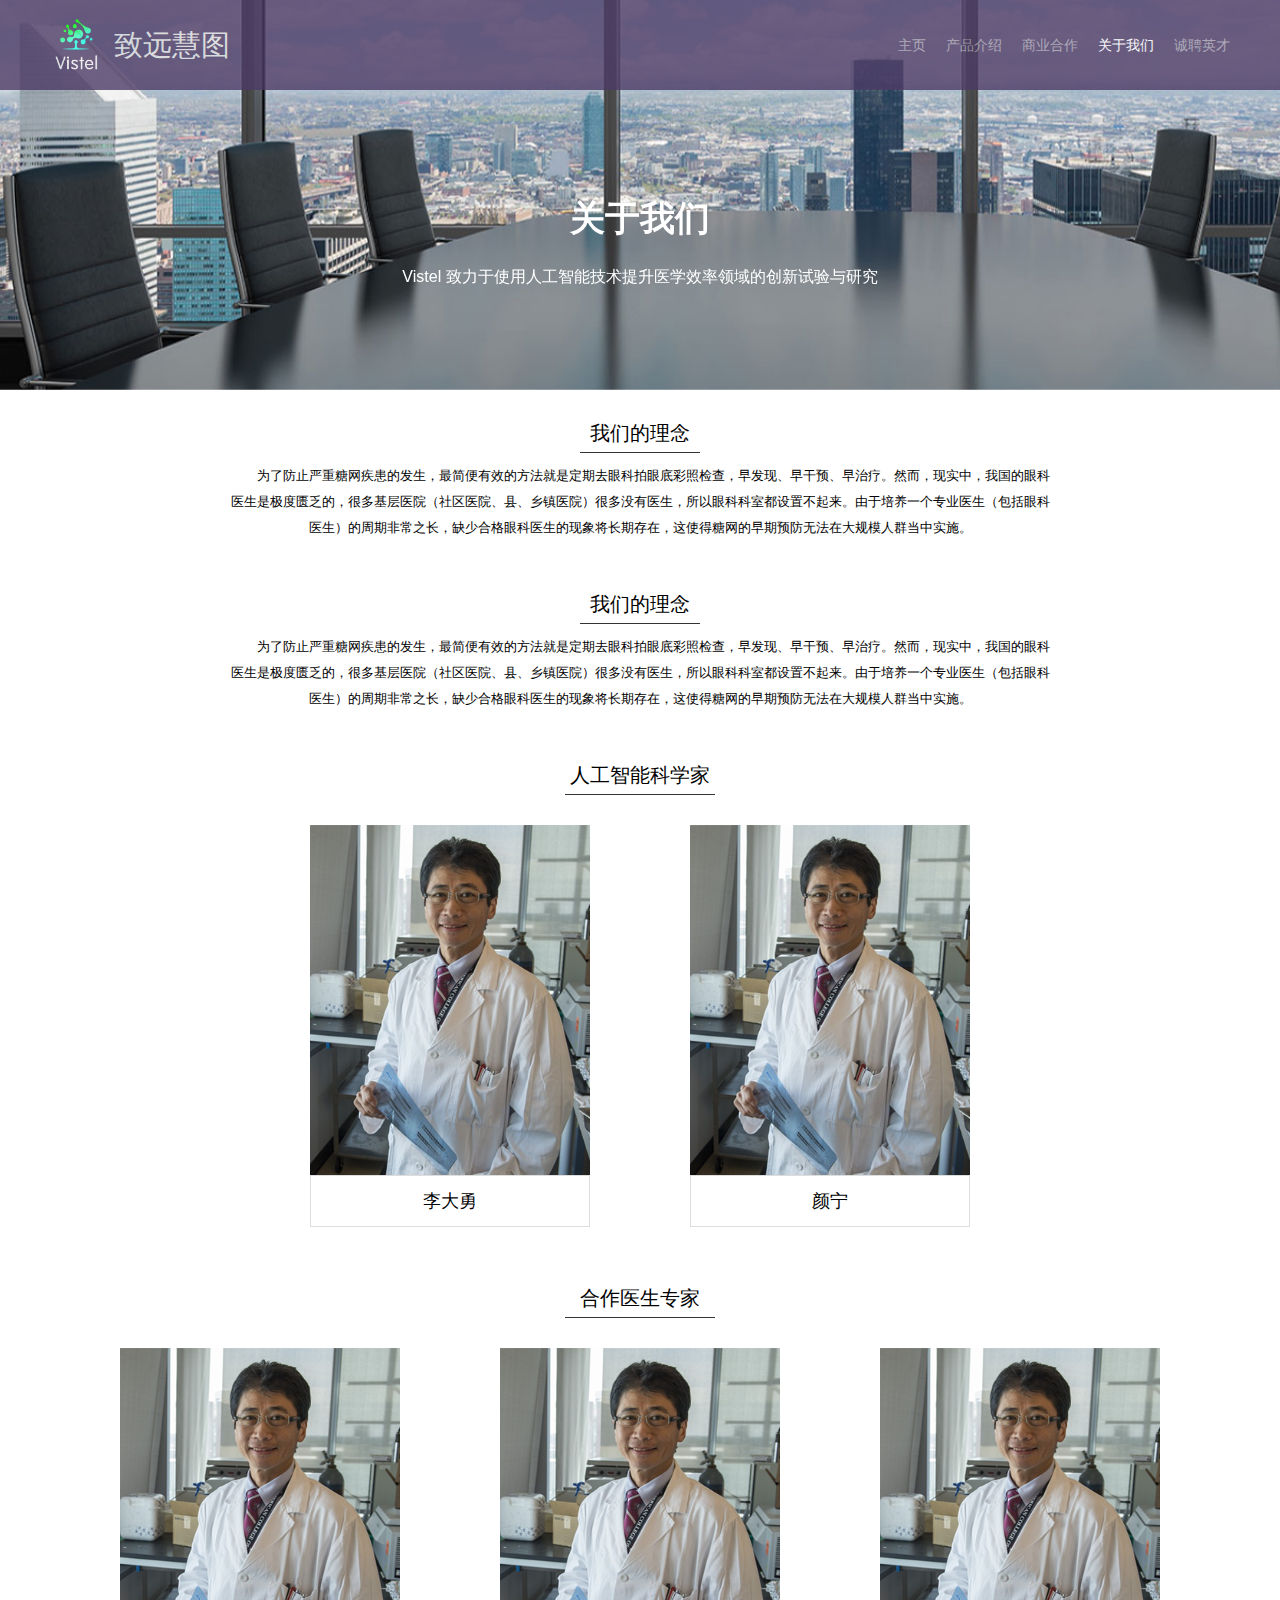
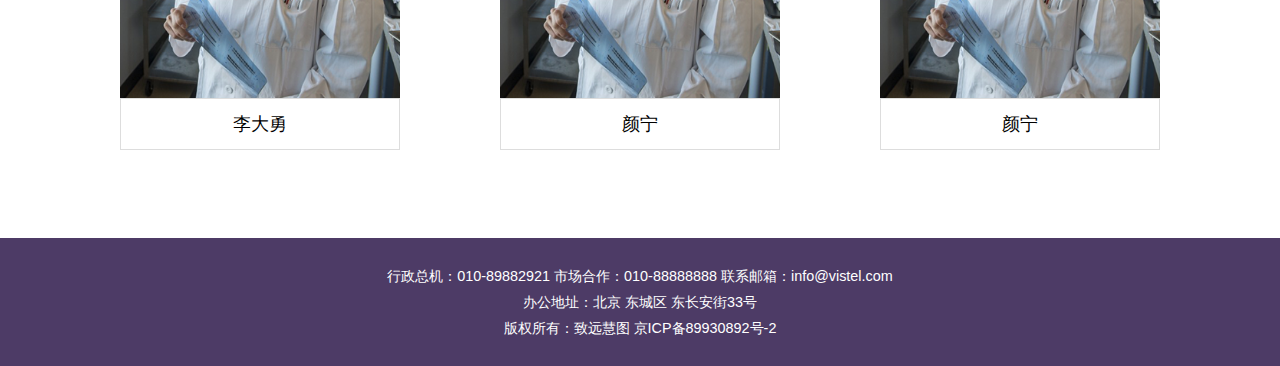
<file: about.html>
<!DOCTYPE html>
<html lang="en">
<head>
    <meta charset="UTF-8">
    <meta http-equiv="X-UA-Compatible" content="IE=edge">
    <meta name="viewport" content="width=device-width, initial-scale=1">
    <title>致远慧图—关于我们</title>
    <link rel="stylesheet" href="css/aboutPage.css">
</head>
<body>
<!--网页头部-->
<header class="header">
    <nav class="logo">
        <img src="images/logo.png">
        <a href="/">致远慧图</a>
    </nav>

    <ul class="nav">
        <li><a href="index.html">主页</a></li>
        <li><a href="product.html">产品介绍</a></li>
        <li><a href="business.html">商业合作</a></li>
        <li class="active"><a href="about.html">关于我们</a></li>
        <li><a href="#">诚聘英才</a></li>
    </ul>
</header>

<div class="content">
    <div class="slider-wrapper">
        <ul class="slider">
            <li class="active banner-1" data-index="0">
                <img src="images/about/banner1.png">
                <div class="slider-content-wrapper">
                    <h5 class="h5">关于我们</h5>
                    <p class="desc">Vistel 致力于使用人工智能技术提升医学效率领域的创新试验与研究</p>
                </div>
            </li>
        </ul>
    </div>

    <div class="about-par clearfix">
        <section>
            <h5 class="h5">我们的理念</h5>
            <p>为了防止严重糖网疾患的发生，最简便有效的方法就是定期去眼科拍眼底彩照检查，早发现、早干预、早治疗。然而，现实中，我国的眼科医生是极度匮乏的，很多基层医院（社区医院、县、乡镇医院）很多没有医生，所以眼科科室都设置不起来。由于培养一个专业医生（包括眼科医生）的周期非常之长，缺少合格眼科医生的现象将长期存在，这使得糖网的早期预防无法在大规模人群当中实施。</p>
        </section>
        <section>
            <h5 class="h5">我们的理念</h5>
            <p>为了防止严重糖网疾患的发生，最简便有效的方法就是定期去眼科拍眼底彩照检查，早发现、早干预、早治疗。然而，现实中，我国的眼科医生是极度匮乏的，很多基层医院（社区医院、县、乡镇医院）很多没有医生，所以眼科科室都设置不起来。由于培养一个专业医生（包括眼科医生）的周期非常之长，缺少合格眼科医生的现象将长期存在，这使得糖网的早期预防无法在大规模人群当中实施。</p>
        </section>
        <section class="person clearfix">
            <h5 class="h5">人工智能科学家</h5>
            <div class="img-section">
                <img src="images/about/expert.png">
                <p class="title">李大勇</p>
                <div class="desc">
                    <h5 class="h5">颜宁</h5>
                    <p>清华大学生物科学与技术系</p>
                    <p>人类基因组中编码蛋白的所有基因约有30%编码膜蛋白（membrane proteins）。膜蛋白在一切生命过程中起着关键作用，具有重要的生理功能。</p>
                </div>
            </div>
            <div class="img-section">
                <img src="images/about/expert.png">
                <p class="title">颜宁</p>
                <div class="desc">
                    <h5 class="h5">颜宁</h5>
                    <p>清华大学生物科学与技术系</p>
                    <p>人类基因组中编码蛋白的所有基因约有30%编码膜蛋白（membrane proteins）。膜蛋白在一切生命过程中起着关键作用，具有重要的生理功能。</p>
                </div>
            </div>
        </section>
        <section class="person clearfix">
            <h5 class="h5">合作医生专家</h5>
            <div class="img-section">
                <img src="images/about/expert.png">
                <p class="title">李大勇</p>
                <div class="desc">
                    <h5 class="h5">颜宁</h5>
                    <p>清华大学生物科学与技术系</p>
                    <p>人类基因组中编码蛋白的所有基因约有30%编码膜蛋白（membrane proteins）。膜蛋白在一切生命过程中起着关键作用，具有重要的生理功能。</p>
                </div>
            </div>
            <div class="img-section">
                <img src="images/about/expert.png">
                <p class="title">颜宁</p>
                <div class="desc">
                    <h5 class="h5">颜宁</h5>
                    <p>清华大学生物科学与技术系</p>
                    <p>人类基因组中编码蛋白的所有基因约有30%编码膜蛋白（membrane proteins）。膜蛋白在一切生命过程中起着关键作用，具有重要的生理功能。</p>
                </div>
            </div>
            <div class="img-section">
                <img src="images/about/expert.png">
                <p class="title">颜宁</p>
                <div class="desc">
                    <h5 class="h5">颜宁</h5>
                    <p>清华大学生物科学与技术系</p>
                    <p>人类基因组中编码蛋白的所有基因约有30%编码膜蛋白（membrane proteins）。膜蛋白在一切生命过程中起着关键作用，具有重要的生理功能。</p>
                </div>
            </div>
        </section>
    </div>
</div>

<div class="footer">
    <p>
        行政总机：010-89882921 市场合作：010-88888888 联系邮箱：info@vistel.com<br/>
        办公地址：北京 东城区 东长安街33号<br/>
        版权所有：致远慧图 京ICP备89930892号-2
    </p>
</div>

<script src="lib/jquery-1.10.2.min.js"></script>
<!--[if IE]>
<script src="lib/html5shiv.min.js"></script>
<script src="lib/respond.min.js"></script>
<![endif]-->
<script src="lib/echarts.common.min.js"></script>
<script src="js/app.js"></script>
</body>
</html>
</file>
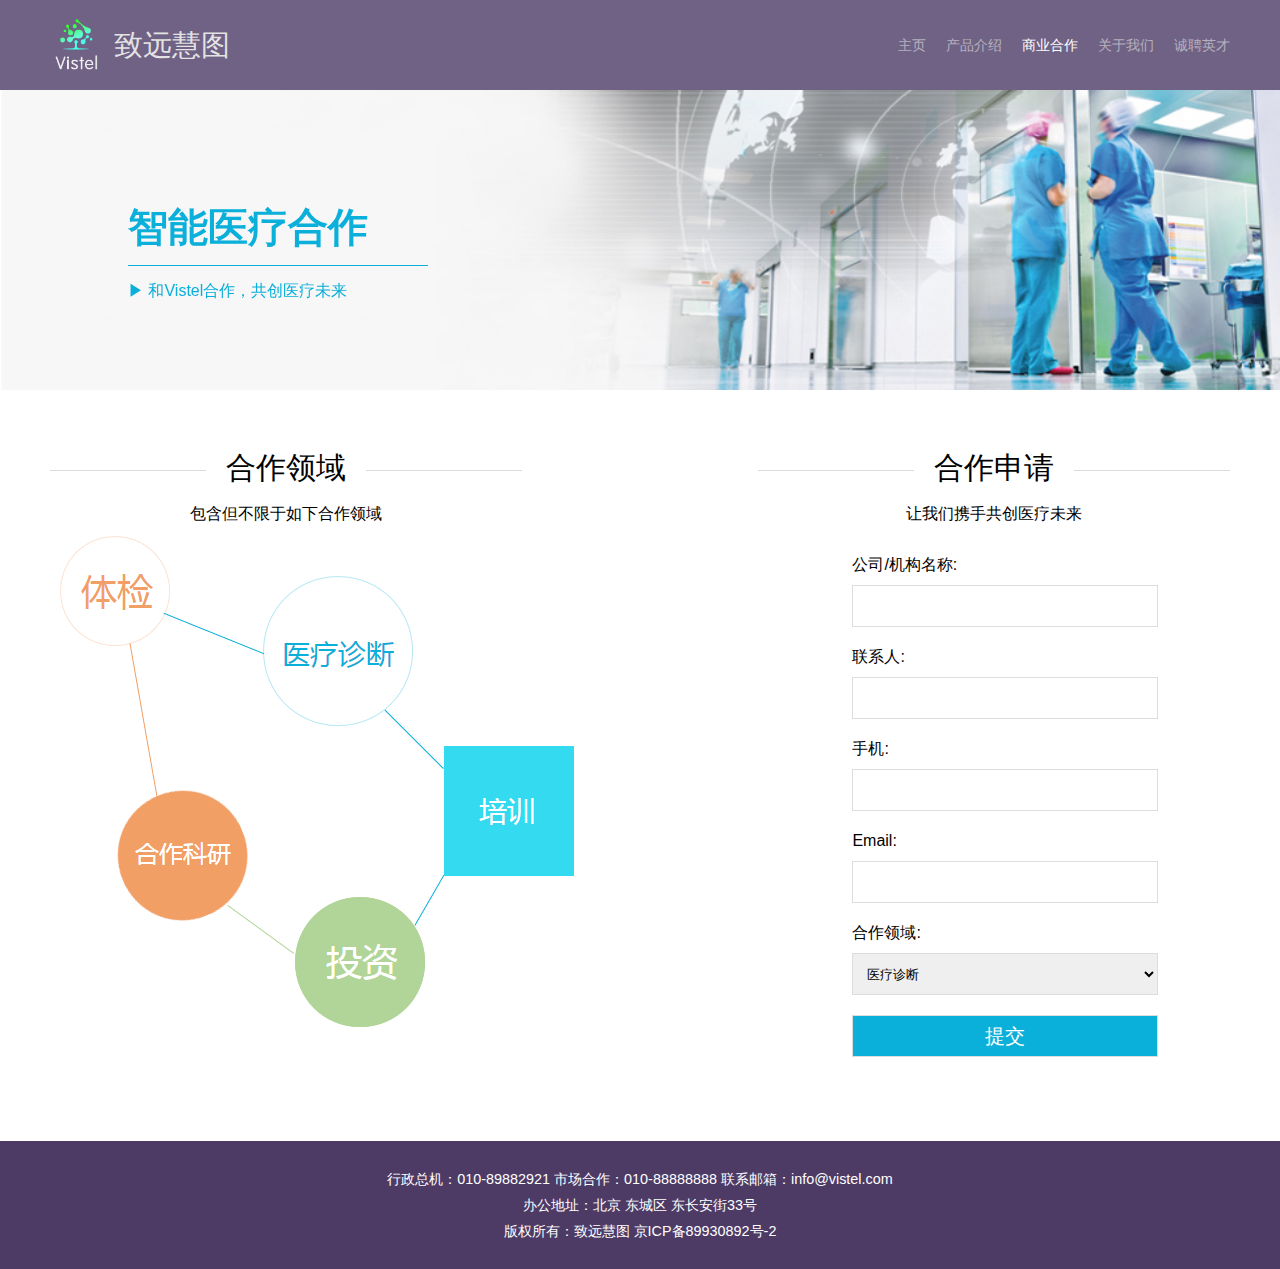
<file: business.html>
<!DOCTYPE html>
<html lang="en">
<head>
    <meta charset="UTF-8">
    <meta http-equiv="X-UA-Compatible" content="IE=edge">
    <meta name="viewport" content="width=device-width, initial-scale=1">
    <title>致远慧图—商业合作</title>
    <link rel="stylesheet" href="css/businessPage.css">
</head>
<body>
<!--网页头部-->
<header class="header">
    <nav class="logo">
        <img src="images/logo.png">
        <a href="/">致远慧图</a>
    </nav>

    <ul class="nav">
        <li><a href="index.html">主页</a></li>
        <li><a href="product.html">产品介绍</a></li>
        <li class="active"><a href="business.html">商业合作</a></li>
        <li><a href="#">关于我们</a></li>
        <li><a href="#">诚聘英才</a></li>
    </ul>
</header>

<div class="content">
    <div class="slider-wrapper">
        <ul class="slider">
            <li class="active banner-1" data-index="0">
                <img src="images/business/banner1.png">
                <div class="slider-content-wrapper">
                    <h5 class="h5">智能医疗合作</h5>
                    <p class="desc">▶ 和Vistel合作，共创医疗未来</p>
                </div>
            </li>
        </ul>
    </div>

    <div class="business-par clearfix">
        <div class="co-area">
            <h3>合作领域</h3>
            <p class="desc">包含但不限于如下合作领域</p>
            <div class="content">
                <img src="images/business/area.png">
            </div>
        </div>
        <div class="co-apply">
            <h3>合作申请</h3>
            <p class="desc">让我们携手共创医疗未来</p>
            <form class="content">
                <label class="input-group">
                    公司/机构名称:
                    <input type="text" name="name">
                </label>
                <label class="input-group">
                    联系人:
                    <input type="text" name="contact">
                </label>
                <label class="input-group">
                    手机:
                    <input type="tel" name="telephone">
                </label>
                <label class="input-group">
                    Email:
                    <input type="email" name="email">
                </label>
                <label class="input-group">
                    合作领域:
                    <select name="corArea">
                        <option value="1">医疗诊断</option>
                        <option value="2">体检</option>
                        <option value="3">合作科研</option>
                        <option value="4">培训</option>
                        <option value="5">投资</option>
                    </select>
                </label>
                <label class="input-group">
                    <button type="submit">提交</button>
                </label>
            </form>
        </div>
    </div>
</div>

<div class="footer">
    <p>
        行政总机：010-89882921 市场合作：010-88888888 联系邮箱：info@vistel.com<br/>
        办公地址：北京 东城区 东长安街33号<br/>
        版权所有：致远慧图 京ICP备89930892号-2
    </p>
</div>

<script src="lib/jquery-1.10.2.min.js"></script>
<!--[if IE]>
<script src="lib/html5shiv.min.js"></script>
<script src="lib/respond.min.js"></script>
<![endif]-->
<script src="lib/echarts.common.min.js"></script>
<script src="js/app.js"></script>
</body>
</html>
</file>
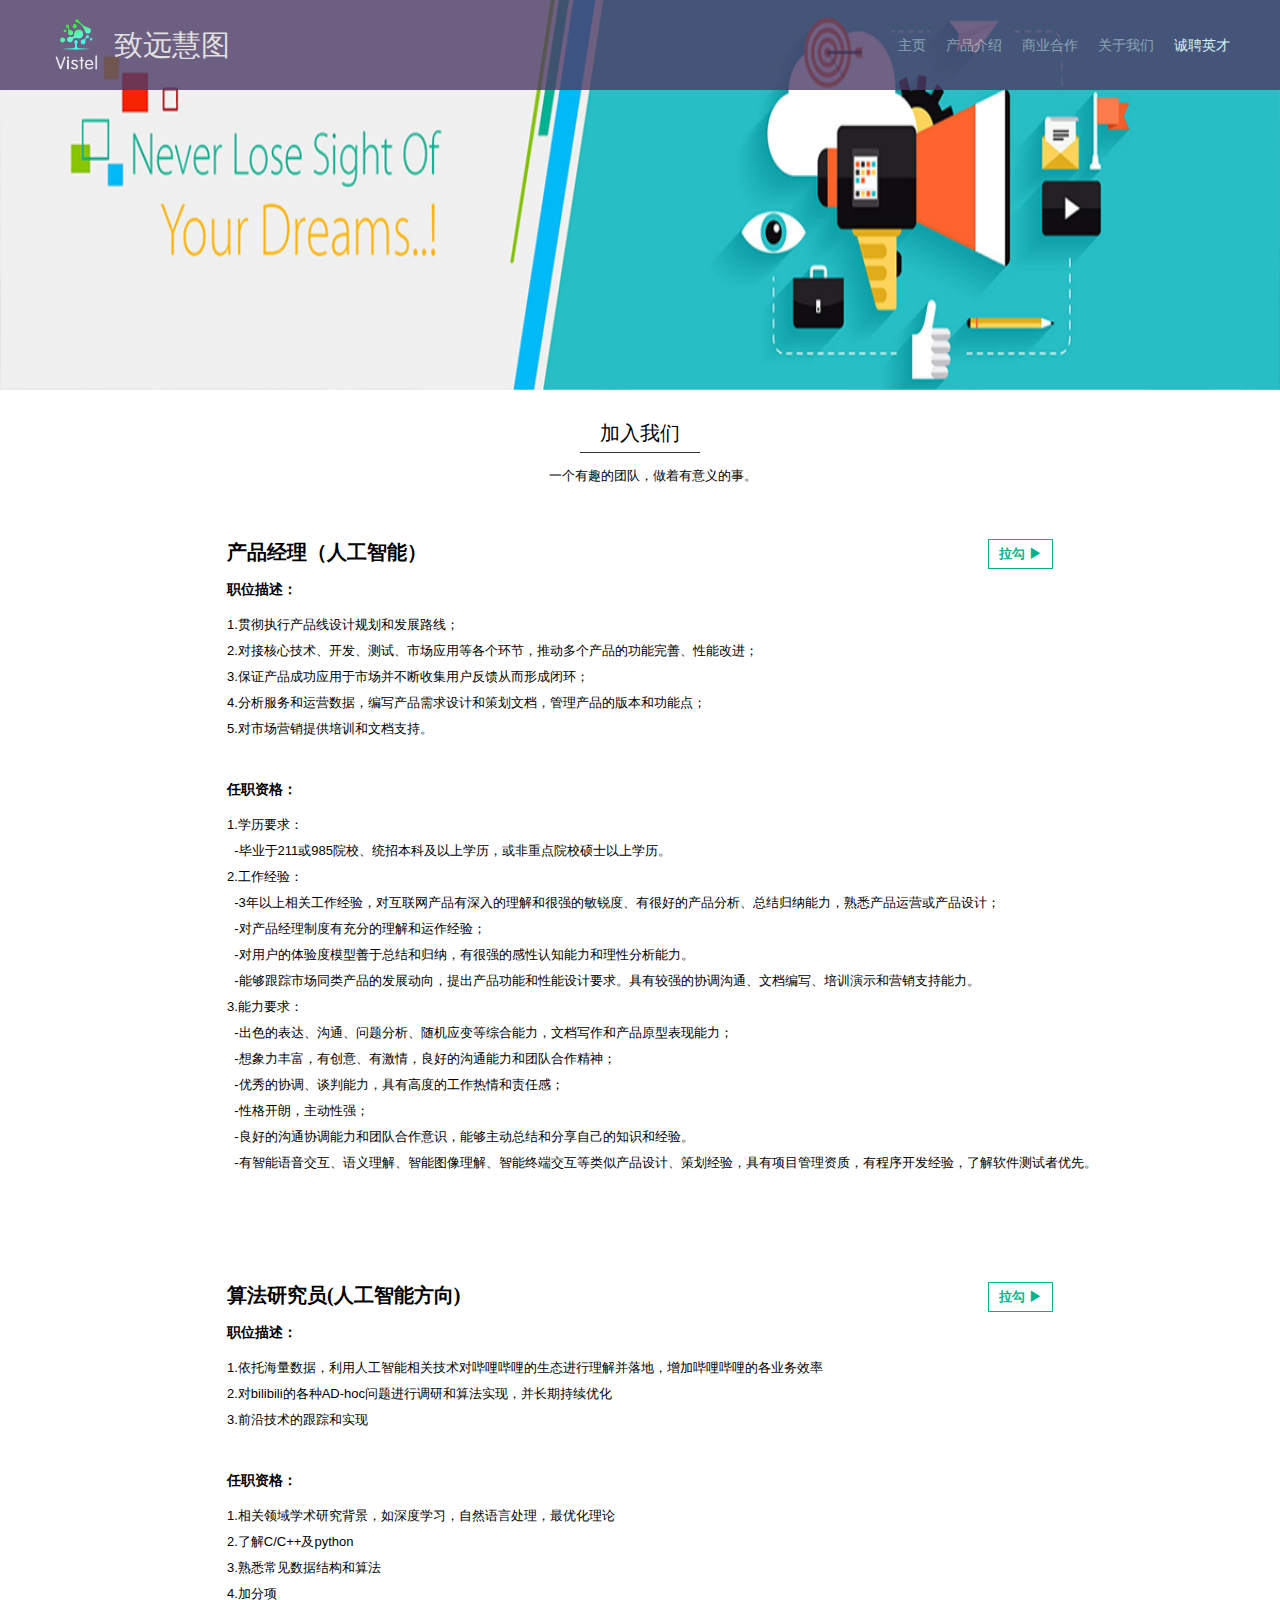
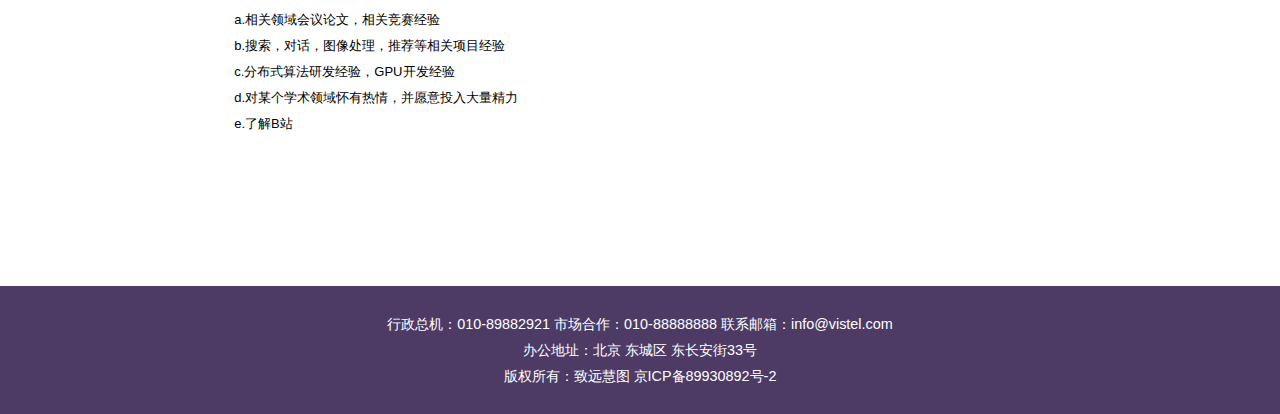
<file: join.html>
<!DOCTYPE html>
<html lang="en">
<head>
    <meta charset="UTF-8">
    <meta http-equiv="X-UA-Compatible" content="IE=edge">
    <meta name="viewport" content="width=device-width, initial-scale=1">
    <title>致远慧图—诚聘英才</title>
    <link rel="stylesheet" href="css/joinPage.css">
</head>
<body>
<!--网页头部-->
<header class="header">
    <nav class="logo">
        <img src="images/logo.png">
        <a href="/">致远慧图</a>
    </nav>

    <ul class="nav">
        <li><a href="index.html">主页</a></li>
        <li><a href="product.html">产品介绍</a></li>
        <li><a href="business.html">商业合作</a></li>
        <li><a href="about.html">关于我们</a></li>
        <li class="active"><a href="join.html">诚聘英才</a></li>
    </ul>
</header>

<div class="content">
    <div class="slider-wrapper">
        <ul class="slider">
            <li class="active banner-1" data-index="0">
                <img src="images/join/banner1.png">
                <!--<div class="slider-content-wrapper">-->
                    <!--<h5 class="h5">关于我们</h5>-->
                    <!--<p class="desc">Vistel 致力于使用人工智能技术提升医学效率领域的创新试验与研究</p>-->
                <!--</div>-->
            </li>
        </ul>
    </div>

    <div class="about-par clearfix">
        <section>
            <h5 class="h5">加入我们</h5>
            <p>一个有趣的团队，做着有意义的事。</p>
        </section>
        <section class="job">
            <h5 class="h5">产品经理（人工智能） <a href="#">拉勾 ▶</a></h5>
            <dl>
                <dt>职位描述：</dt>
                <dd>
                    <pre>
1.贯彻执行产品线设计规划和发展路线；
2.对接核心技术、开发、测试、市场应用等各个环节，推动多个产品的功能完善、性能改进；
3.保证产品成功应用于市场并不断收集用户反馈从而形成闭环；
4.分析服务和运营数据，编写产品需求设计和策划文档，管理产品的版本和功能点；
5.对市场营销提供培训和文档支持。
                    </pre>
                </dd>
            </dl>
            <dl>
                <dt>任职资格：</dt>
                <dd>
                    <pre>
1.学历要求：
  -毕业于211或985院校、统招本科及以上学历，或非重点院校硕士以上学历。
2.工作经验：
  -3年以上相关工作经验，对互联网产品有深入的理解和很强的敏锐度、有很好的产品分析、总结归纳能力，熟悉产品运营或产品设计；
  -对产品经理制度有充分的理解和运作经验；
  -对用户的体验度模型善于总结和归纳，有很强的感性认知能力和理性分析能力。
  -能够跟踪市场同类产品的发展动向，提出产品功能和性能设计要求。具有较强的协调沟通、文档编写、培训演示和营销支持能力。
3.能力要求：
  -出色的表达、沟通、问题分析、随机应变等综合能力，文档写作和产品原型表现能力；
  -想象力丰富，有创意、有激情，良好的沟通能力和团队合作精神；
  -优秀的协调、谈判能力，具有高度的工作热情和责任感；
  -性格开朗，主动性强；
  -良好的沟通协调能力和团队合作意识，能够主动总结和分享自己的知识和经验。
  -有智能语音交互、语义理解、智能图像理解、智能终端交互等类似产品设计、策划经验，具有项目管理资质，有程序开发经验，了解软件测试者优先。
                    </pre>
                </dd>
            </dl>
        </section>
        <section class="job clearfix">
            <h5 class="h5">算法研究员(人工智能方向) <a href="#">拉勾 ▶</a></h5>
            <dl>
                <dt>职位描述：</dt>
                <dd>
                    <pre>
1.依托海量数据，利用人工智能相关技术对哔哩哔哩的生态进行理解并落地，增加哔哩哔哩的各业务效率
2.对bilibili的各种AD-hoc问题进行调研和算法实现，并长期持续优化
3.前沿技术的跟踪和实现
                    </pre>
                </dd>
            </dl>
            <dl>
                <dt>任职资格：</dt>
                <dd>
                    <pre>
1.相关领域学术研究背景，如深度学习，自然语言处理，最优化理论
2.了解C/C++及python
3.熟悉常见数据结构和算法
4.加分项
  a.相关领域会议论文，相关竞赛经验
  b.搜索，对话，图像处理，推荐等相关项目经验
  c.分布式算法研发经验，GPU开发经验
  d.对某个学术领域怀有热情，并愿意投入大量精力
  e.了解B站
                    </pre>
                </dd>
            </dl>
        </section>
    </div>
</div>

<div class="footer">
    <p>
        行政总机：010-89882921 市场合作：010-88888888 联系邮箱：info@vistel.com<br/>
        办公地址：北京 东城区 东长安街33号<br/>
        版权所有：致远慧图 京ICP备89930892号-2
    </p>
</div>

<script src="lib/jquery-1.10.2.min.js"></script>
<!--[if IE]>
<script src="lib/html5shiv.min.js"></script>
<script src="lib/respond.min.js"></script>
<![endif]-->
<script src="js/app.js"></script>
</body>
</html>
</file>
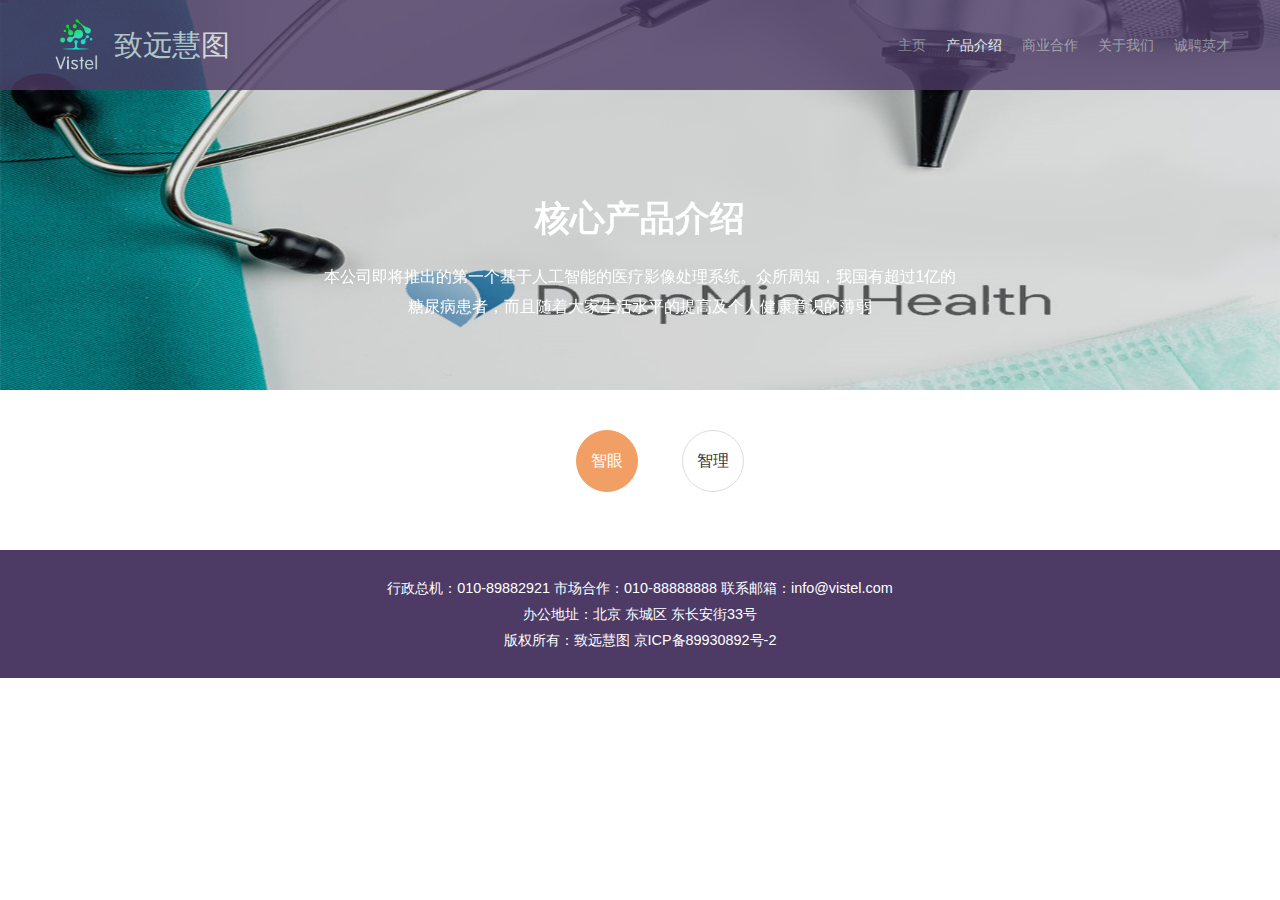
<file: product.html>
<!DOCTYPE html>
<html lang="en">
<head>
    <meta charset="UTF-8">
    <meta http-equiv="X-UA-Compatible" content="IE=edge">
    <meta name="viewport" content="width=device-width, initial-scale=1">
    <title>致远慧图—产品介绍</title>
    <link rel="stylesheet" href="css/productPage.css">
</head>
<body>
<!--网页头部-->
<header class="header">
    <nav class="logo">
        <img src="images/logo.png">
        <a href="/">致远慧图</a>
    </nav>

    <ul class="nav">
        <li><a href="index.html">主页</a></li>
        <li class="active"><a href="product.html">产品介绍</a></li>
        <li><a href="business.html">商业合作</a></li>
        <li><a href="#">关于我们</a></li>
        <li><a href="#">诚聘英才</a></li>
    </ul>
</header>

<div class="content">
    <div class="slider-wrapper">
        <ul class="slider">
            <li class="active banner-1" data-index="0">
                <div class="slider-mask"></div>
                <img src="images/product/banner1.png">
                <div class="slider-content-wrapper">
                    <h5 class="h5">核心产品介绍</h5>
                    <p class="desc">本公司即将推出的第一个基于人工智能的医疗影像处理系统。众所周知，我国有超过1亿的糖尿病患者，而且随着大家生活水平的提高及个人健康意识的薄弱</p>
                </div>
            </li>
        </ul>
    </div>
    <div class="product-intro">
        <ul class="pro-type">
            <li class="active" data-target="pro-content-1"><a href="#">智眼</a></li>
            <li data-target="pro-content-2"><a href="#">智理</a></li>
        </ul>
        <div class="pro-content">
            <div id="pro-content-1">
                <ul class="clearfix">
                    <li class="clearfix">
                        <div class="left-par">
                            <img src="images/product/pro-1.png">
                        </div>
                        <div class="right-par">
                            <h5 class="h5">惨痛的事实：眼底病现状</h5>
                            <p>
                                注意眼底病变人工智能筛查系统是本公司即将推出的第一个基于人工智能的医疗影像处理系统。众所周知，我国有超过1亿的糖尿病患者，而且随着大家生活水平的提高及个人健康意识的薄弱，每年还有数百万的新增糖尿病患者。糖尿病属于慢性疾病，目前还没有根治的办法，而且随着病程的不断累积，会逐渐引起各种并发症，而糖尿病引起的眼科并发症由于其带来的危害巨大，所以，逐步引起大家的
                            </p>
                        </div>
                    </li>
                    <li class="clearfix">
                        <div class="left-par">
                            <h5 class="h5">糖尿病患者失明最主要原因之一</h5>
                            <p>
                                糖尿病视网膜病变（以下简称糖网）是糖尿病患者失明最主要的原因之一，但在病变早期，一般无眼部自觉症状，所以往往不容易引起大家的注意，随着病情发展，则可出现不同程度的视力障碍、视物变形、眼前黑影飘动和视野缺损等症状，最终导致失明。一般而言，病程〈 10年者，其患病率为7.0%；病程10～14年者，其患病率为25.0%左右；病程 〉15年者，患病率可高达为60.0%以上，而病程 〉30年者患病率为95.0%。如下图所示，左边为正常的视网膜彩照，右边则是由于罹患糖尿病而引起的视网膜出血的眼底照片。
                            </p>
                        </div>
                        <div class="right-par">
                            <div id="tlbsm-rate" style="height: 280px;width: 100%"></div>
                        </div>
                    </li>
                    <li class="clearfix">
                        <div class="left-par">
                            <img src="images/product/pro-3.png">
                        </div>
                        <div class="right-par">
                            <h5 class="h5">糖尿病患者失明最主要原因之一</h5>
                            <p>
                                糖尿病视网膜病变（以下简称糖网）是糖尿病患者失明最主要的原因之一，但在病变早期，一般无眼部自觉症状，所以往往不容易引起大家的注意，随着病情发展，则可出现不同程度的视力障碍、视物变形、眼前黑影飘动和视野缺损等症状，最终导致失明。一般而言，病程〈 10年者，其患病率为7.0%；病程10～14年者，其患病率为25.0%左右；病程 〉15年者，患病率可高达为60.0%以上，而病程 〉30年者患病率为95.0%。如下图所示，左边为正常的视网膜彩照，右边则是由于罹患糖尿病而引起的视网膜出血的眼底照片。
                            </p>
                        </div>
                    </li>
                </ul>
            </div>
            <div id="pro-content-2">

            </div>
        </div>
    </div>
</div>

<div class="footer">
    <p>
        行政总机：010-89882921 市场合作：010-88888888 联系邮箱：info@vistel.com<br/>
        办公地址：北京 东城区 东长安街33号<br/>
        版权所有：致远慧图 京ICP备89930892号-2
    </p>
</div>

<script src="lib/jquery-1.10.2.min.js"></script>
<!--[if IE]>
<script src="lib/html5shiv.min.js"></script>
<script src="lib/respond.min.js"></script>
<![endif]-->
<script src="lib/echarts.common.min.js"></script>
<script src="js/app.js"></script>
</body>
</html>
</file>
<file: css/aboutPage.css>
html,
body,
div,
p,
span,
a,
ul,
li,
label,
button,
header,
h1,
h2,
h3,
h4,
h5,
dl,
dt,
dd {
  margin: 0;
  padding: 0;
  font-family: "微软雅黑", Microsoft YaHei, Lucida Sans Unicode, Hiragino Sans GB, WenQuanYi Micro Hei, Verdana, Aril, sans-serif;
}
.clearfix {
  clear: both;
  zoom: 1;
  display: inline-block;
}
.text-center {
  text-align: center;
}
ul li {
  list-style: none;
}
.header {
  position: fixed;
  z-index: 999;
  width: 100%;
  top: 0;
  height: 90px;
  background: #4D3B66;
  opacity: .8;
  transition: all .5s;
  -webkit-transition: all .5s;
  -moz-transition: all .5s;
  -o-transition: all .5s;
}
.header .logo,
.header .nav {
  display: inline-block;
  padding: 15px 50px;
  height: 60px;
  line-height: 60px;
  transition: all .5s;
  -webkit-transition: all .5s;
  -moz-transition: all .5s;
  -o-transition: all .5s;
}
.header .logo img,
.header .nav img {
  height: 100%;
  float: left;
}
.header .logo a,
.header .nav a {
  margin-left: 10px;
  font-size: 1.8rem;
  text-decoration: none;
  color: #dcdcdc;
  opacity: .6;
}
.header .logo a:hover,
.header .nav a:hover {
  color: #fff;
  opacity: 1;
}
.header .logo li.active a,
.header .nav li.active a {
  color: #fff;
  opacity: 1;
}
.header .logo a {
  opacity: 1;
}
.header ul.nav {
  float: right;
  list-style: none;
}
.header ul.nav li {
  display: inline-block;
  float: left;
}
.header ul.nav li a {
  font-size: 0.9rem;
  margin-left: 20px;
}
.header.active {
  height: 50px;
}
.header.active .logo,
.header.active .nav {
  padding: 10px 50px;
  height: 30px;
  line-height: 30px;
}
.header.active .logo a {
  font-size: 1.3rem;
}
.slider-wrapper {
  height: 550px;
}
.slider-wrapper .slider {
  position: relative;
  overflow: hidden;
  height: 100%;
}
.slider-wrapper .slider li {
  height: 550px;
  position: absolute;
  width: 100%;
  z-index: -99;
  background-size: 100% 100%;
  transition: left 1s;
  -webkit-transition: left 1s;
  -moz-transition: left 1s;
  -o-transition: left 1s;
  webkit-transform: translateZ(0);
  -moz-transform: translateZ(0);
  -ms-transform: translateZ(0);
  -o-transform: translateZ(0);
  transform: translateZ(0);
}
.slider-wrapper .slider li .slider-mask {
  position: absolute;
  height: 550px;
  top: 0;
  z-index: 9;
  width: 100%;
  background: rgba(0, 0, 0, 0.1);
}
.slider-wrapper .slider li img {
  width: 100%;
  height: 100%;
}
.slider-wrapper .slider li .slider-content-wrapper {
  position: absolute;
  left: 25%;
  top: 90%;
  z-index: 99;
  width: 50%;
  margin: -50px auto auto;
  text-align: center;
  opacity: 0;
  transition: all 1.5s;
  -webkit-transition: all 1.5s;
  -moz-transition: all 1.5s;
  -o-transition: all 1.5s;
  webkit-transform: translateZ(0);
  -moz-transform: translateZ(0);
  -ms-transform: translateZ(0);
  -o-transform: translateZ(0);
  transform: translateZ(0);
}
.slider-wrapper .slider li .slider-content-wrapper h5 {
  font-size: 35px;
  color: #fff;
  margin-bottom: 20px;
}
.slider-wrapper .slider li .slider-content-wrapper p.desc {
  line-height: 30px;
  color: #fff;
}
.slider-wrapper .slider li.banner-1 {
  left: 0;
  z-index: 8;
}
.slider-wrapper .slider-point {
  position: absolute;
  z-index: 9;
  margin-top: -50px;
  width: 100%;
  text-align: center;
}
.slider-wrapper .slider-point li {
  display: inline-block;
  border-radius: 50%;
  width: 10px;
  height: 10px;
  background: #fff;
  margin-right: 10px;
  opacity: .3;
}
.slider-wrapper .slider-point li.active {
  opacity: 1;
}
.slider-wrapper .slider-arrow.prev,
.slider-wrapper .slider-arrow.next {
  position: absolute;
  top: 0;
  left: 0;
  width: 100px;
  height: 550px;
  line-height: 550px;
  text-align: center;
  z-index: 9;
}
.slider-wrapper .slider-arrow.prev a,
.slider-wrapper .slider-arrow.next a {
  display: inline-block;
  height: 60px;
  width: 60px;
  line-height: 60px;
  text-align: center;
  font-size: xx-large;
  text-decoration: none;
  color: #fff;
  border-radius: 50%;
  border: 2px solid #fff;
}
.slider-wrapper .slider-arrow.prev a:hover,
.slider-wrapper .slider-arrow.next a:hover {
  opacity: 1;
}
.slider-wrapper .slider-arrow.prev a {
  background: url(../images/arrow.png) no-repeat center;
  transform: rotate(180deg);
  opacity: .5;
}
.slider-wrapper .slider-arrow.next a {
  background: url(../images/arrow.png) no-repeat center;
  opacity: .5;
}
.slider-wrapper .slider-arrow.next {
  left: auto;
  right: 0;
}
.footer {
  background: #4D3B66;
}
.footer p {
  text-align: center;
  color: #fff;
  line-height: 26px;
  padding: 25px 0;
  font-size: .9rem;
}
.slider-wrapper {
  height: 390px;
}
.slider-wrapper .slider li {
  height: 390px;
}
.slider-wrapper .slider li .slider-content-wrapper {
  margin: 0 auto auto;
}
.about-par {
  padding: 30px 50px;
  text-align: center;
  width: 100%;
  box-sizing: border-box;
}
.about-par section > h5 {
  width: 120px;
  margin: auto;
  padding-bottom: 5px;
  border-bottom: 1px solid #333;
  font: 20px nomal;
}
.about-par section > p {
  width: 70%;
  margin: 10px auto 50px;
  text-indent: 2em;
  font-size: 13px;
  line-height: 26px;
}
.about-par section.person {
  margin-bottom: 80px;
}
.about-par section.person > h5 {
  width: 150px;
}
.about-par section.person .img-section {
  float: left;
  height: 350px;
  width: 280px;
  margin: 30px 50px;
  font-size: 0;
  position: relative;
}
.about-par section.person .img-section img {
  width: 100%;
  height: 100%;
  opacity: 1;
  transition: all .5s;
  -webkit-transition: all .5s;
  -moz-transition: all .5s;
  -o-transition: all .5s;
}
.about-par section.person .img-section img + p {
  border: 1px solid #ddd;
  font-size: 18px;
  line-height: 50px;
}
.about-par section.person .img-section .desc {
  position: absolute;
  top: 0;
  width: 100%;
  height: 100%;
  padding: 50px 30px;
  box-sizing: border-box;
  font-size: 13px;
  color: #333;
  border: 1px solid #ddd;
  opacity: 0;
  transition: all .5s;
  -webkit-transition: all .5s;
  -moz-transition: all .5s;
  -o-transition: all .5s;
}
.about-par section.person .img-section .desc h5 {
  font-size: 18px;
  margin-bottom: 10px;
}
.about-par section.person .img-section .desc p {
  margin-bottom: 10px;
  line-height: 20px;
}
.about-par section.person .img-section:hover img {
  opacity: 0;
}
.about-par section.person .img-section:hover .desc {
  opacity: 1;
}
</file>
<file: css/businessPage.css>
html,
body,
div,
p,
span,
a,
ul,
li,
label,
button,
header,
h1,
h2,
h3,
h4,
h5,
dl,
dt,
dd {
  margin: 0;
  padding: 0;
  font-family: "微软雅黑", Microsoft YaHei, Lucida Sans Unicode, Hiragino Sans GB, WenQuanYi Micro Hei, Verdana, Aril, sans-serif;
}
.clearfix {
  clear: both;
  zoom: 1;
  display: inline-block;
}
.text-center {
  text-align: center;
}
ul li {
  list-style: none;
}
.header {
  position: fixed;
  z-index: 999;
  width: 100%;
  top: 0;
  height: 90px;
  background: #4D3B66;
  opacity: .8;
  transition: all .5s;
  -webkit-transition: all .5s;
  -moz-transition: all .5s;
  -o-transition: all .5s;
}
.header .logo,
.header .nav {
  display: inline-block;
  padding: 15px 50px;
  height: 60px;
  line-height: 60px;
  transition: all .5s;
  -webkit-transition: all .5s;
  -moz-transition: all .5s;
  -o-transition: all .5s;
}
.header .logo img,
.header .nav img {
  height: 100%;
  float: left;
}
.header .logo a,
.header .nav a {
  margin-left: 10px;
  font-size: 1.8rem;
  text-decoration: none;
  color: #dcdcdc;
  opacity: .6;
}
.header .logo a:hover,
.header .nav a:hover {
  color: #fff;
  opacity: 1;
}
.header .logo li.active a,
.header .nav li.active a {
  color: #fff;
  opacity: 1;
}
.header .logo a {
  opacity: 1;
}
.header ul.nav {
  float: right;
  list-style: none;
}
.header ul.nav li {
  display: inline-block;
  float: left;
}
.header ul.nav li a {
  font-size: 0.9rem;
  margin-left: 20px;
}
.header.active {
  height: 50px;
}
.header.active .logo,
.header.active .nav {
  padding: 10px 50px;
  height: 30px;
  line-height: 30px;
}
.header.active .logo a {
  font-size: 1.3rem;
}
.slider-wrapper {
  height: 550px;
}
.slider-wrapper .slider {
  position: relative;
  overflow: hidden;
  height: 100%;
}
.slider-wrapper .slider li {
  height: 550px;
  position: absolute;
  width: 100%;
  z-index: -99;
  background-size: 100% 100%;
  transition: left 1s;
  -webkit-transition: left 1s;
  -moz-transition: left 1s;
  -o-transition: left 1s;
  webkit-transform: translateZ(0);
  -moz-transform: translateZ(0);
  -ms-transform: translateZ(0);
  -o-transform: translateZ(0);
  transform: translateZ(0);
}
.slider-wrapper .slider li .slider-mask {
  position: absolute;
  height: 550px;
  top: 0;
  z-index: 9;
  width: 100%;
  background: rgba(0, 0, 0, 0.1);
}
.slider-wrapper .slider li img {
  width: 100%;
  height: 100%;
}
.slider-wrapper .slider li .slider-content-wrapper {
  position: absolute;
  left: 25%;
  top: 90%;
  z-index: 99;
  width: 50%;
  margin: -50px auto auto;
  text-align: center;
  opacity: 0;
  transition: all 1.5s;
  -webkit-transition: all 1.5s;
  -moz-transition: all 1.5s;
  -o-transition: all 1.5s;
  webkit-transform: translateZ(0);
  -moz-transform: translateZ(0);
  -ms-transform: translateZ(0);
  -o-transform: translateZ(0);
  transform: translateZ(0);
}
.slider-wrapper .slider li .slider-content-wrapper h5 {
  font-size: 35px;
  color: #fff;
  margin-bottom: 20px;
}
.slider-wrapper .slider li .slider-content-wrapper p.desc {
  line-height: 30px;
  color: #fff;
}
.slider-wrapper .slider li.banner-1 {
  left: 0;
  z-index: 8;
}
.slider-wrapper .slider-point {
  position: absolute;
  z-index: 9;
  margin-top: -50px;
  width: 100%;
  text-align: center;
}
.slider-wrapper .slider-point li {
  display: inline-block;
  border-radius: 50%;
  width: 10px;
  height: 10px;
  background: #fff;
  margin-right: 10px;
  opacity: .3;
}
.slider-wrapper .slider-point li.active {
  opacity: 1;
}
.slider-wrapper .slider-arrow.prev,
.slider-wrapper .slider-arrow.next {
  position: absolute;
  top: 0;
  left: 0;
  width: 100px;
  height: 550px;
  line-height: 550px;
  text-align: center;
  z-index: 9;
}
.slider-wrapper .slider-arrow.prev a,
.slider-wrapper .slider-arrow.next a {
  display: inline-block;
  height: 60px;
  width: 60px;
  line-height: 60px;
  text-align: center;
  font-size: xx-large;
  text-decoration: none;
  color: #fff;
  border-radius: 50%;
  border: 2px solid #fff;
}
.slider-wrapper .slider-arrow.prev a:hover,
.slider-wrapper .slider-arrow.next a:hover {
  opacity: 1;
}
.slider-wrapper .slider-arrow.prev a {
  background: url(../images/arrow.png) no-repeat center;
  transform: rotate(180deg);
  opacity: .5;
}
.slider-wrapper .slider-arrow.next a {
  background: url(../images/arrow.png) no-repeat center;
  opacity: .5;
}
.slider-wrapper .slider-arrow.next {
  left: auto;
  right: 0;
}
.product-intro .pro-type {
  height: 140px;
  text-align: center;
}
.product-intro .pro-type li {
  display: inline-block;
  margin-top: 40px;
  margin-left: 40px;
  width: 60px;
  height: 60px;
  line-height: 60px;
  border-radius: 50%;
  border: 1px solid #ddd;
}
.product-intro .pro-type li a {
  text-decoration: none;
  color: #333;
}
.product-intro .pro-type li.active {
  background: #F29F66;
  border-color: #F29F66;
}
.product-intro .pro-type li.active a {
  color: #fff;
}
.product-intro .pro-content {
  padding: 0 50px 20px;
}
.product-intro .pro-content > div {
  display: none;
  transition: all .5s;
  -webkit-transition: all .5s;
  -moz-transition: all .5s;
  -o-transition: all .5s;
}
.product-intro .pro-content > div > ul {
  list-style: none;
}
.product-intro .pro-content > div > ul li {
  padding: 50px 0;
  border-bottom: 1px solid #efefef;
}
.product-intro .pro-content > div > ul li > div {
  width: 50%;
  float: left;
}
.product-intro .pro-content > div > ul li > div img {
  border: 1px solid #ddd;
}
.product-intro .pro-content > div > ul li > div h5 {
  color: #0066CC;
  font-weight: normal;
  font-size: 18px;
  margin: 15px 0;
}
.product-intro .pro-content > div > ul li > div p {
  font-size: 13px;
  line-height: 26px;
}
.product-intro .pro-content > div > ul li:last-child {
  border-bottom: none;
}
.product-intro .pro-content > div.active {
  display: block;
}
.footer {
  background: #4D3B66;
}
.footer p {
  text-align: center;
  color: #fff;
  line-height: 26px;
  padding: 25px 0;
  font-size: .9rem;
}
.slider-wrapper {
  height: 300px;
  padding-top: 90px;
}
.slider-wrapper .slider li {
  height: 300px;
}
.slider-wrapper .slider li .slider-content-wrapper {
  position: absolute;
  left: 10%;
  top: 50px;
  z-index: 99;
  width: 300px;
  height: 100%;
  margin: -50px auto auto;
  opacity: .6;
  text-align: left;
}
.slider-wrapper .slider li .slider-content-wrapper h5,
.slider-wrapper .slider li .slider-content-wrapper p.desc {
  color: #0AAFDA;
  margin-top: 10px;
}
.slider-wrapper .slider li .slider-content-wrapper h5 {
  margin-bottom: 0;
  padding-bottom: 10px;
  border-bottom: 1px solid;
  font-size: 40px;
}
.business-par {
  padding: 0 50px 20px;
  width: 100%;
  box-sizing: border-box;
}
.business-par > div {
  width: 40%;
  float: left;
  text-align: center;
  margin: 80px auto 50px;
  border-top: 1px solid #ddd;
}
.business-par > div > h3 {
  margin: -23px auto auto;
  width: 160px;
  font-size: 30px;
  background: #fff;
  font-weight: normal;
}
.business-par > div > p.desc {
  margin-top: 15px;
}
.business-par > div form {
  width: 60%;
  margin: 20px auto auto;
}
.business-par > div form .input-group {
  display: block;
  text-align: left;
  line-height: 40px;
}
.business-par > div form .input-group input,
.business-par > div form .input-group select,
.business-par > div form .input-group button[type=submit] {
  display: block;
  height: 30px;
  width: 100%;
  border: 1px solid #ddd;
  padding: 5px 10px;
  margin: 0 0 10px;
  outline: none;
}
.business-par > div form .input-group input:focus,
.business-par > div form .input-group select:focus,
.business-par > div form .input-group button[type=submit]:focus {
  border-color: #0AAFDA;
}
.business-par > div form .input-group select,
.business-par > div form .input-group button[type=submit] {
  box-sizing: content-box;
}
.business-par > div form .input-group button[type=submit] {
  margin-top: 20px;
  background: #0AAFDA;
  font-size: 20px;
  color: #fff;
}
.business-par div.co-apply {
  float: right;
}
</file>
<file: css/joinPage.css>
html,
body,
div,
p,
span,
a,
ul,
li,
label,
button,
header,
h1,
h2,
h3,
h4,
h5,
dl,
dt,
dd {
  margin: 0;
  padding: 0;
  font-family: "微软雅黑", Microsoft YaHei, Lucida Sans Unicode, Hiragino Sans GB, WenQuanYi Micro Hei, Verdana, Aril, sans-serif;
}
.clearfix {
  clear: both;
  zoom: 1;
  display: inline-block;
}
.text-center {
  text-align: center;
}
ul li {
  list-style: none;
}
.header {
  position: fixed;
  z-index: 999;
  width: 100%;
  top: 0;
  height: 90px;
  background: #4D3B66;
  opacity: .8;
  transition: all .5s;
  -webkit-transition: all .5s;
  -moz-transition: all .5s;
  -o-transition: all .5s;
}
.header .logo,
.header .nav {
  display: inline-block;
  padding: 15px 50px;
  height: 60px;
  line-height: 60px;
  transition: all .5s;
  -webkit-transition: all .5s;
  -moz-transition: all .5s;
  -o-transition: all .5s;
}
.header .logo img,
.header .nav img {
  height: 100%;
  float: left;
}
.header .logo a,
.header .nav a {
  margin-left: 10px;
  font-size: 1.8rem;
  text-decoration: none;
  color: #dcdcdc;
  opacity: .6;
}
.header .logo a:hover,
.header .nav a:hover {
  color: #fff;
  opacity: 1;
}
.header .logo li.active a,
.header .nav li.active a {
  color: #fff;
  opacity: 1;
}
.header .logo a {
  opacity: 1;
}
.header ul.nav {
  float: right;
  list-style: none;
}
.header ul.nav li {
  display: inline-block;
  float: left;
}
.header ul.nav li a {
  font-size: 0.9rem;
  margin-left: 20px;
}
.header.active {
  height: 50px;
}
.header.active .logo,
.header.active .nav {
  padding: 10px 50px;
  height: 30px;
  line-height: 30px;
}
.header.active .logo a {
  font-size: 1.3rem;
}
.slider-wrapper {
  height: 550px;
}
.slider-wrapper .slider {
  position: relative;
  overflow: hidden;
  height: 100%;
}
.slider-wrapper .slider li {
  height: 550px;
  position: absolute;
  width: 100%;
  z-index: -99;
  background-size: 100% 100%;
  transition: left 1s;
  -webkit-transition: left 1s;
  -moz-transition: left 1s;
  -o-transition: left 1s;
  webkit-transform: translateZ(0);
  -moz-transform: translateZ(0);
  -ms-transform: translateZ(0);
  -o-transform: translateZ(0);
  transform: translateZ(0);
}
.slider-wrapper .slider li .slider-mask {
  position: absolute;
  height: 550px;
  top: 0;
  z-index: 9;
  width: 100%;
  background: rgba(0, 0, 0, 0.1);
}
.slider-wrapper .slider li img {
  width: 100%;
  height: 100%;
}
.slider-wrapper .slider li .slider-content-wrapper {
  position: absolute;
  left: 25%;
  top: 90%;
  z-index: 99;
  width: 50%;
  margin: -50px auto auto;
  text-align: center;
  opacity: 0;
  transition: all 1.5s;
  -webkit-transition: all 1.5s;
  -moz-transition: all 1.5s;
  -o-transition: all 1.5s;
  webkit-transform: translateZ(0);
  -moz-transform: translateZ(0);
  -ms-transform: translateZ(0);
  -o-transform: translateZ(0);
  transform: translateZ(0);
}
.slider-wrapper .slider li .slider-content-wrapper h5 {
  font-size: 35px;
  color: #fff;
  margin-bottom: 20px;
}
.slider-wrapper .slider li .slider-content-wrapper p.desc {
  line-height: 30px;
  color: #fff;
}
.slider-wrapper .slider li.banner-1 {
  left: 0;
  z-index: 8;
}
.slider-wrapper .slider-point {
  position: absolute;
  z-index: 9;
  margin-top: -50px;
  width: 100%;
  text-align: center;
}
.slider-wrapper .slider-point li {
  display: inline-block;
  border-radius: 50%;
  width: 10px;
  height: 10px;
  background: #fff;
  margin-right: 10px;
  opacity: .3;
}
.slider-wrapper .slider-point li.active {
  opacity: 1;
}
.slider-wrapper .slider-arrow.prev,
.slider-wrapper .slider-arrow.next {
  position: absolute;
  top: 0;
  left: 0;
  width: 100px;
  height: 550px;
  line-height: 550px;
  text-align: center;
  z-index: 9;
}
.slider-wrapper .slider-arrow.prev a,
.slider-wrapper .slider-arrow.next a {
  display: inline-block;
  height: 60px;
  width: 60px;
  line-height: 60px;
  text-align: center;
  font-size: xx-large;
  text-decoration: none;
  color: #fff;
  border-radius: 50%;
  border: 2px solid #fff;
}
.slider-wrapper .slider-arrow.prev a:hover,
.slider-wrapper .slider-arrow.next a:hover {
  opacity: 1;
}
.slider-wrapper .slider-arrow.prev a {
  background: url(../images/arrow.png) no-repeat center;
  transform: rotate(180deg);
  opacity: .5;
}
.slider-wrapper .slider-arrow.next a {
  background: url(../images/arrow.png) no-repeat center;
  opacity: .5;
}
.slider-wrapper .slider-arrow.next {
  left: auto;
  right: 0;
}
.footer {
  background: #4D3B66;
}
.footer p {
  text-align: center;
  color: #fff;
  line-height: 26px;
  padding: 25px 0;
  font-size: .9rem;
}
.slider-wrapper {
  height: 390px;
}
.slider-wrapper .slider li {
  height: 390px;
}
.slider-wrapper .slider li .slider-content-wrapper {
  margin: 0 auto auto;
}
.about-par {
  padding: 30px 50px;
  text-align: center;
  width: 100%;
  box-sizing: border-box;
}
.about-par section > h5 {
  width: 120px;
  margin: auto;
  padding-bottom: 5px;
  border-bottom: 1px solid #333;
  font: 20px nomal;
}
.about-par section > p {
  width: 70%;
  margin: 10px auto 50px;
  text-indent: 2em;
  font-size: 13px;
  line-height: 26px;
}
.about-par section.job {
  width: 70%;
  text-align: left;
  margin: auto auto 80px;
}
.about-par section.job > h5 {
  width: auto;
  border-bottom: none;
  font-weight: bold;
}
.about-par section.job > h5 a {
  display: inline-block;
  padding: 5px 10px;
  border: 1px solid #00b38a;
  color: #00b38a;
  text-decoration: none;
  font-size: 13px;
  float: right;
}
.about-par section.job > h5 a img {
  height: 20px;
  vertical-align: middle;
  margin-right: 10px;
}
.about-par section.job dl dt {
  font-weight: bold;
  margin: 10px 0;
  font-size: 14px;
}
.about-par section.job dl dd {
  font-size: 13px;
  line-height: 26px;
}
.about-par section.job dl dd pre {
  word-break: break-all;
}
.about-par section.job pre {
  font-family: "微软雅黑", Microsoft YaHei, Lucida Sans Unicode, Hiragino Sans GB, WenQuanYi Micro Hei, Verdana, Aril, sans-serif;
}
</file>
<file: css/productPage.css>
html,
body,
div,
p,
span,
a,
ul,
li,
label,
button,
header,
h1,
h2,
h3,
h4,
h5,
dl,
dt,
dd {
  margin: 0;
  padding: 0;
  font-family: "微软雅黑", Microsoft YaHei, Lucida Sans Unicode, Hiragino Sans GB, WenQuanYi Micro Hei, Verdana, Aril, sans-serif;
}
.clearfix {
  clear: both;
  zoom: 1;
  display: inline-block;
}
.text-center {
  text-align: center;
}
ul li {
  list-style: none;
}
.header {
  position: fixed;
  z-index: 999;
  width: 100%;
  top: 0;
  height: 90px;
  background: #4D3B66;
  opacity: .8;
  transition: all .5s;
  -webkit-transition: all .5s;
  -moz-transition: all .5s;
  -o-transition: all .5s;
}
.header .logo,
.header .nav {
  display: inline-block;
  padding: 15px 50px;
  height: 60px;
  line-height: 60px;
  transition: all .5s;
  -webkit-transition: all .5s;
  -moz-transition: all .5s;
  -o-transition: all .5s;
}
.header .logo img,
.header .nav img {
  height: 100%;
  float: left;
}
.header .logo a,
.header .nav a {
  margin-left: 10px;
  font-size: 1.8rem;
  text-decoration: none;
  color: #dcdcdc;
  opacity: .6;
}
.header .logo a:hover,
.header .nav a:hover {
  color: #fff;
  opacity: 1;
}
.header .logo li.active a,
.header .nav li.active a {
  color: #fff;
  opacity: 1;
}
.header .logo a {
  opacity: 1;
}
.header ul.nav {
  float: right;
  list-style: none;
}
.header ul.nav li {
  display: inline-block;
  float: left;
}
.header ul.nav li a {
  font-size: 0.9rem;
  margin-left: 20px;
}
.header.active {
  height: 50px;
}
.header.active .logo,
.header.active .nav {
  padding: 10px 50px;
  height: 30px;
  line-height: 30px;
}
.header.active .logo a {
  font-size: 1.3rem;
}
.slider-wrapper {
  height: 550px;
}
.slider-wrapper .slider {
  position: relative;
  overflow: hidden;
  height: 100%;
}
.slider-wrapper .slider li {
  height: 550px;
  position: absolute;
  width: 100%;
  z-index: -99;
  background-size: 100% 100%;
  transition: left 1s;
  -webkit-transition: left 1s;
  -moz-transition: left 1s;
  -o-transition: left 1s;
  webkit-transform: translateZ(0);
  -moz-transform: translateZ(0);
  -ms-transform: translateZ(0);
  -o-transform: translateZ(0);
  transform: translateZ(0);
}
.slider-wrapper .slider li .slider-mask {
  position: absolute;
  height: 550px;
  top: 0;
  z-index: 9;
  width: 100%;
  background: rgba(0, 0, 0, 0.1);
}
.slider-wrapper .slider li img {
  width: 100%;
  height: 100%;
}
.slider-wrapper .slider li .slider-content-wrapper {
  position: absolute;
  left: 25%;
  top: 90%;
  z-index: 99;
  width: 50%;
  margin: -50px auto auto;
  text-align: center;
  opacity: 0;
  transition: all 1.5s;
  -webkit-transition: all 1.5s;
  -moz-transition: all 1.5s;
  -o-transition: all 1.5s;
  webkit-transform: translateZ(0);
  -moz-transform: translateZ(0);
  -ms-transform: translateZ(0);
  -o-transform: translateZ(0);
  transform: translateZ(0);
}
.slider-wrapper .slider li .slider-content-wrapper h5 {
  font-size: 35px;
  color: #fff;
  margin-bottom: 20px;
}
.slider-wrapper .slider li .slider-content-wrapper p.desc {
  line-height: 30px;
  color: #fff;
}
.slider-wrapper .slider li.banner-1 {
  left: 0;
  z-index: 8;
}
.slider-wrapper .slider-point {
  position: absolute;
  z-index: 9;
  margin-top: -50px;
  width: 100%;
  text-align: center;
}
.slider-wrapper .slider-point li {
  display: inline-block;
  border-radius: 50%;
  width: 10px;
  height: 10px;
  background: #fff;
  margin-right: 10px;
  opacity: .3;
}
.slider-wrapper .slider-point li.active {
  opacity: 1;
}
.slider-wrapper .slider-arrow.prev,
.slider-wrapper .slider-arrow.next {
  position: absolute;
  top: 0;
  left: 0;
  width: 100px;
  height: 550px;
  line-height: 550px;
  text-align: center;
  z-index: 9;
}
.slider-wrapper .slider-arrow.prev a,
.slider-wrapper .slider-arrow.next a {
  display: inline-block;
  height: 60px;
  width: 60px;
  line-height: 60px;
  text-align: center;
  font-size: xx-large;
  text-decoration: none;
  color: #fff;
  border-radius: 50%;
  border: 2px solid #fff;
}
.slider-wrapper .slider-arrow.prev a:hover,
.slider-wrapper .slider-arrow.next a:hover {
  opacity: 1;
}
.slider-wrapper .slider-arrow.prev a {
  background: url(../images/arrow.png) no-repeat center;
  transform: rotate(180deg);
  opacity: .5;
}
.slider-wrapper .slider-arrow.next a {
  background: url(../images/arrow.png) no-repeat center;
  opacity: .5;
}
.slider-wrapper .slider-arrow.next {
  left: auto;
  right: 0;
}
.product-intro .pro-type {
  height: 140px;
  text-align: center;
}
.product-intro .pro-type li {
  display: inline-block;
  margin-top: 40px;
  margin-left: 40px;
  width: 60px;
  height: 60px;
  line-height: 60px;
  border-radius: 50%;
  border: 1px solid #ddd;
}
.product-intro .pro-type li a {
  text-decoration: none;
  color: #333;
}
.product-intro .pro-type li.active {
  background: #F29F66;
  border-color: #F29F66;
}
.product-intro .pro-type li.active a {
  color: #fff;
}
.product-intro .pro-content {
  padding: 0 50px 20px;
}
.product-intro .pro-content > div {
  display: none;
  transition: all .5s;
  -webkit-transition: all .5s;
  -moz-transition: all .5s;
  -o-transition: all .5s;
}
.product-intro .pro-content > div > ul {
  list-style: none;
}
.product-intro .pro-content > div > ul li {
  padding: 50px 0;
  border-bottom: 1px solid #efefef;
}
.product-intro .pro-content > div > ul li > div {
  width: 50%;
  float: left;
}
.product-intro .pro-content > div > ul li > div img {
  border: 1px solid #ddd;
}
.product-intro .pro-content > div > ul li > div h5 {
  color: #0066CC;
  font-weight: normal;
  font-size: 18px;
  margin: 15px 0;
}
.product-intro .pro-content > div > ul li > div p {
  font-size: 13px;
  line-height: 26px;
}
.product-intro .pro-content > div > ul li:last-child {
  border-bottom: none;
}
.product-intro .pro-content > div.active {
  display: block;
}
.footer {
  background: #4D3B66;
}
.footer p {
  text-align: center;
  color: #fff;
  line-height: 26px;
  padding: 25px 0;
  font-size: .9rem;
}
.slider-wrapper {
  height: 390px;
}
.slider-wrapper .slider li {
  height: 390px;
}
.slider-wrapper .slider li .slider-content-wrapper {
  margin: 0 auto auto;
}
</file>
